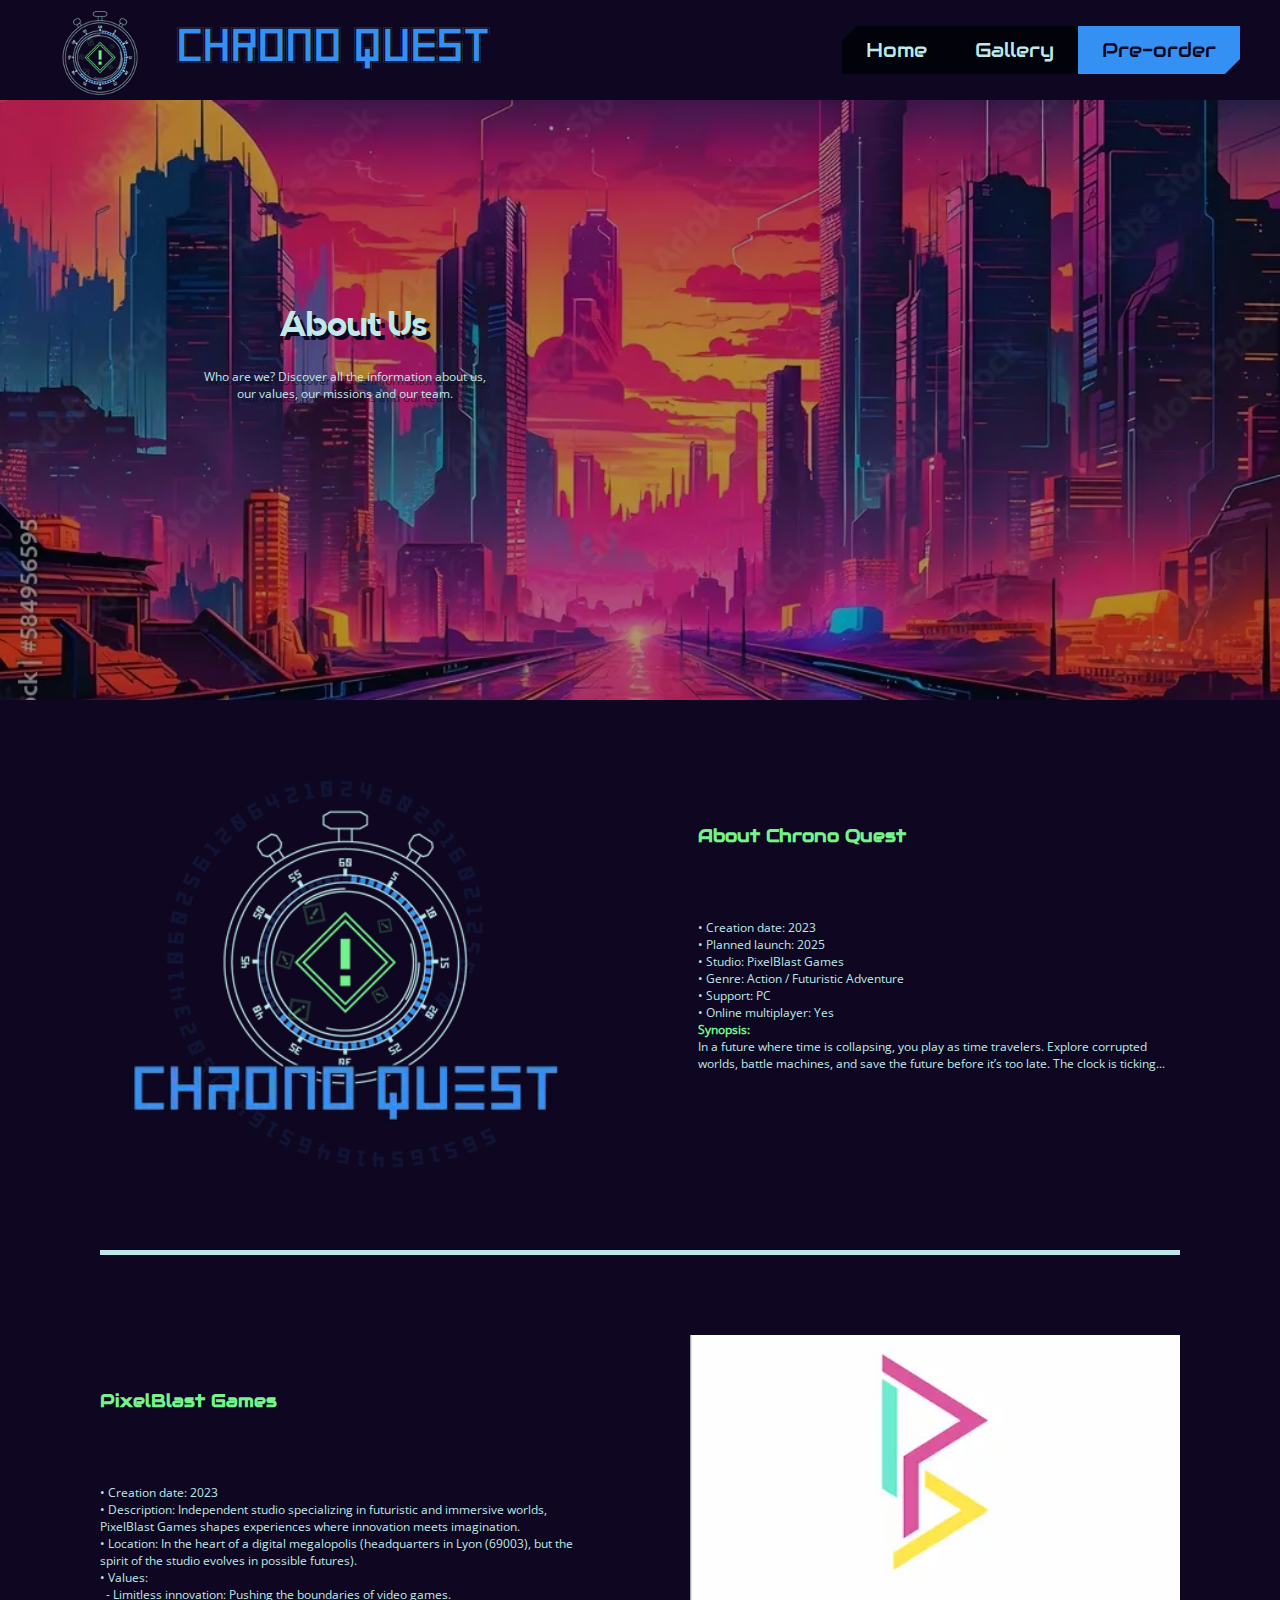
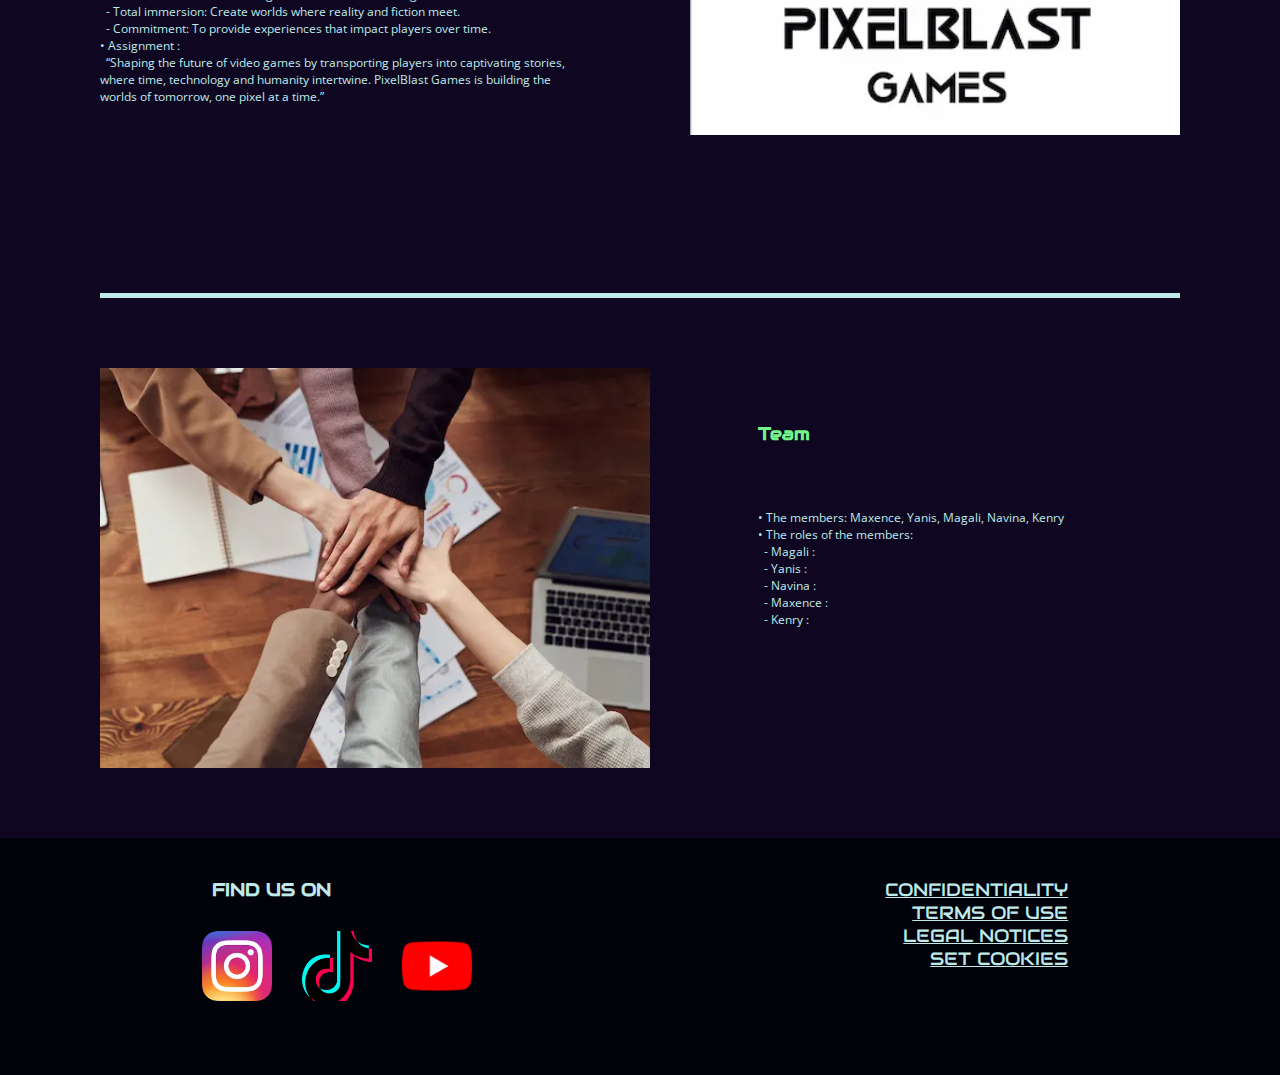
<file: a_propos.html>
<!DOCTYPE html>
<html lang="en">
  <head>
    <meta charset="UTF-8" />
    <meta name="viewport" content="width=device-width, initial-scale=1.0" />
    <title>About us</title>
    <link href="style.css" rel="stylesheet" type="text/css" />
  </head>
  <body class="a-propos" id="debut">
    <header>
      <nav>
        <section>
          <a href="#debut" class="remonter"
            ><img src="images/Logo_Jeu_Principal_fondTransparent.webp" alt=""
          /></a>
          <h1>CHRONO QUEST</h1>
        </section>
        <ul>
          <li class="triangle-haut-gauche">
            <a href="index.html">Home</a>
          </li>
          <li>
            <a href="galerie.html">Gallery</a>
          </li>
          <li class="triangle-bas-droit" id="btn-recommander">
            <a href="precommander.html">Pre-order</a>
          </li>
        </ul>
        <button class="mobile" id="menu">
          <div class="menu"></div>
          <div class="menu"></div>
          <div class="menu"></div>
        </button>
        <div class="mobile" id="menu-burger">
          <button id="croix">
            <div class="croix" id="croix1"></div>
            <div class="croix" id="croix2"></div>
          </button>
          <img
            src="images/Logo_Jeu_Principal_fondTransparent.webp"
            alt=""
            id="logo-menu"
          />
          <ul>
            <li>
              <a href="index.html">Home</a>
            </li>
            <li>
              <a href="a_propos.html">About</a>
            </li>
            <li>
              <a href="galerie.html">Gallery</a>
            </li>
            <li class="triangle-bas-droit" id="btn-recommander">
              <a href="precommander.html">Pre-order</a>
            </li>
          </ul>
        </div>
      </nav>
      <section id="titre-page">
        <h2>About Us</h2>
        <p>
          Who are we? Discover all the information about us, our values, our missions and our team.
        </p>
      </section>
    </header>
    <main>
      <section class="sect-main">
        <img src="images/Plan de travail 2 copie 17.webp" alt="" />
        <div>
          <h3>About Chrono Quest</h3>
          <p>
            • Creation date: 2023<br/>
            • Planned launch: 2025<br/>
            • Studio: PixelBlast Games<br/>
            • Genre: Action / Futuristic Adventure<br/>
            • Support: PC<br/>
            • Online multiplayer: Yes<br/>
            <strong style="color: #73f58a;">Synopsis:</strong><br/>In a future where time is collapsing, you play as time travelers. Explore corrupted worlds, battle machines, and save the future before it’s too late. The clock is ticking...
          </p>
        </div>
      </section>
      <section class="inverser">
        <img src="images/Logo_Marque_Principal.webp" alt="" />
        <div>
          <h3>PixelBlast Games</h3>
          <p>
            • Creation date: 2023<br/>
            • Description: Independent studio specializing in futuristic and immersive worlds, PixelBlast Games shapes experiences where innovation meets imagination.<br/>
            • Location: In the heart of a digital megalopolis (headquarters in Lyon (69003), but the spirit of the studio evolves in possible futures).<br/>
            • Values:<br/>
            &nbsp;&nbsp;- Limitless innovation: Pushing the boundaries of video games.<br/>
            &nbsp;&nbsp;- Total immersion: Create worlds where reality and fiction meet.<br/>
            &nbsp;&nbsp;- Commitment: To provide experiences that impact players over time.<br/>
            • Assignment :<br/>
            &nbsp;&nbsp;“Shaping the future of video games by transporting players into captivating stories, where time, technology and humanity intertwine. PixelBlast Games is building the worlds of tomorrow, one pixel at a time.”
          </p>
        </div>
      </section>
      <section class="sect-main">
        <img src="images/pexels-fauxels-3184418.webp" alt="" />
        <div>
          <h3>Team</h3>
          <p>
            • The members: Maxence, Yanis, Magali, Navina, Kenry<br/>
            • The roles of the members:<br/>
            &nbsp;&nbsp;- Magali : <br/>
            &nbsp;&nbsp;- Yanis : <br/>
            &nbsp;&nbsp;- Navina : <br/>
            &nbsp;&nbsp;- Maxence : <br/>
            &nbsp;&nbsp;- Kenry : <br/>
          </p>
        </div>
      </section>
    </main>
    <footer>
      <address>
        <h3>FIND US ON</h3>
        <section>
          <a href="">
            <img src="images/Instagram_icon.webp" alt="" />
          </a>
          <a href="">
            <img src="images/tiktok_icon.webp" alt="" />
          </a>
          <a href="">
            <img src="images/youtube_icon.webp" alt="" />
          </a>
        </section>
      </address>
      <section id="mentions">
        <ul>
          <li>
            <a href="">CONFIDENTIALITY</a>
          </li>
          <li>
            <a href="">TERMS OF USE</a>
          </li>
          <li>
            <a href="">LEGAL NOTICES</a>
          </li>
          <li>
            <a href="">SET COOKIES</a>
          </li>
        </ul>
      </section>
    </footer>
  </body>
  <script src="script.js"></script>
</html>
</file>
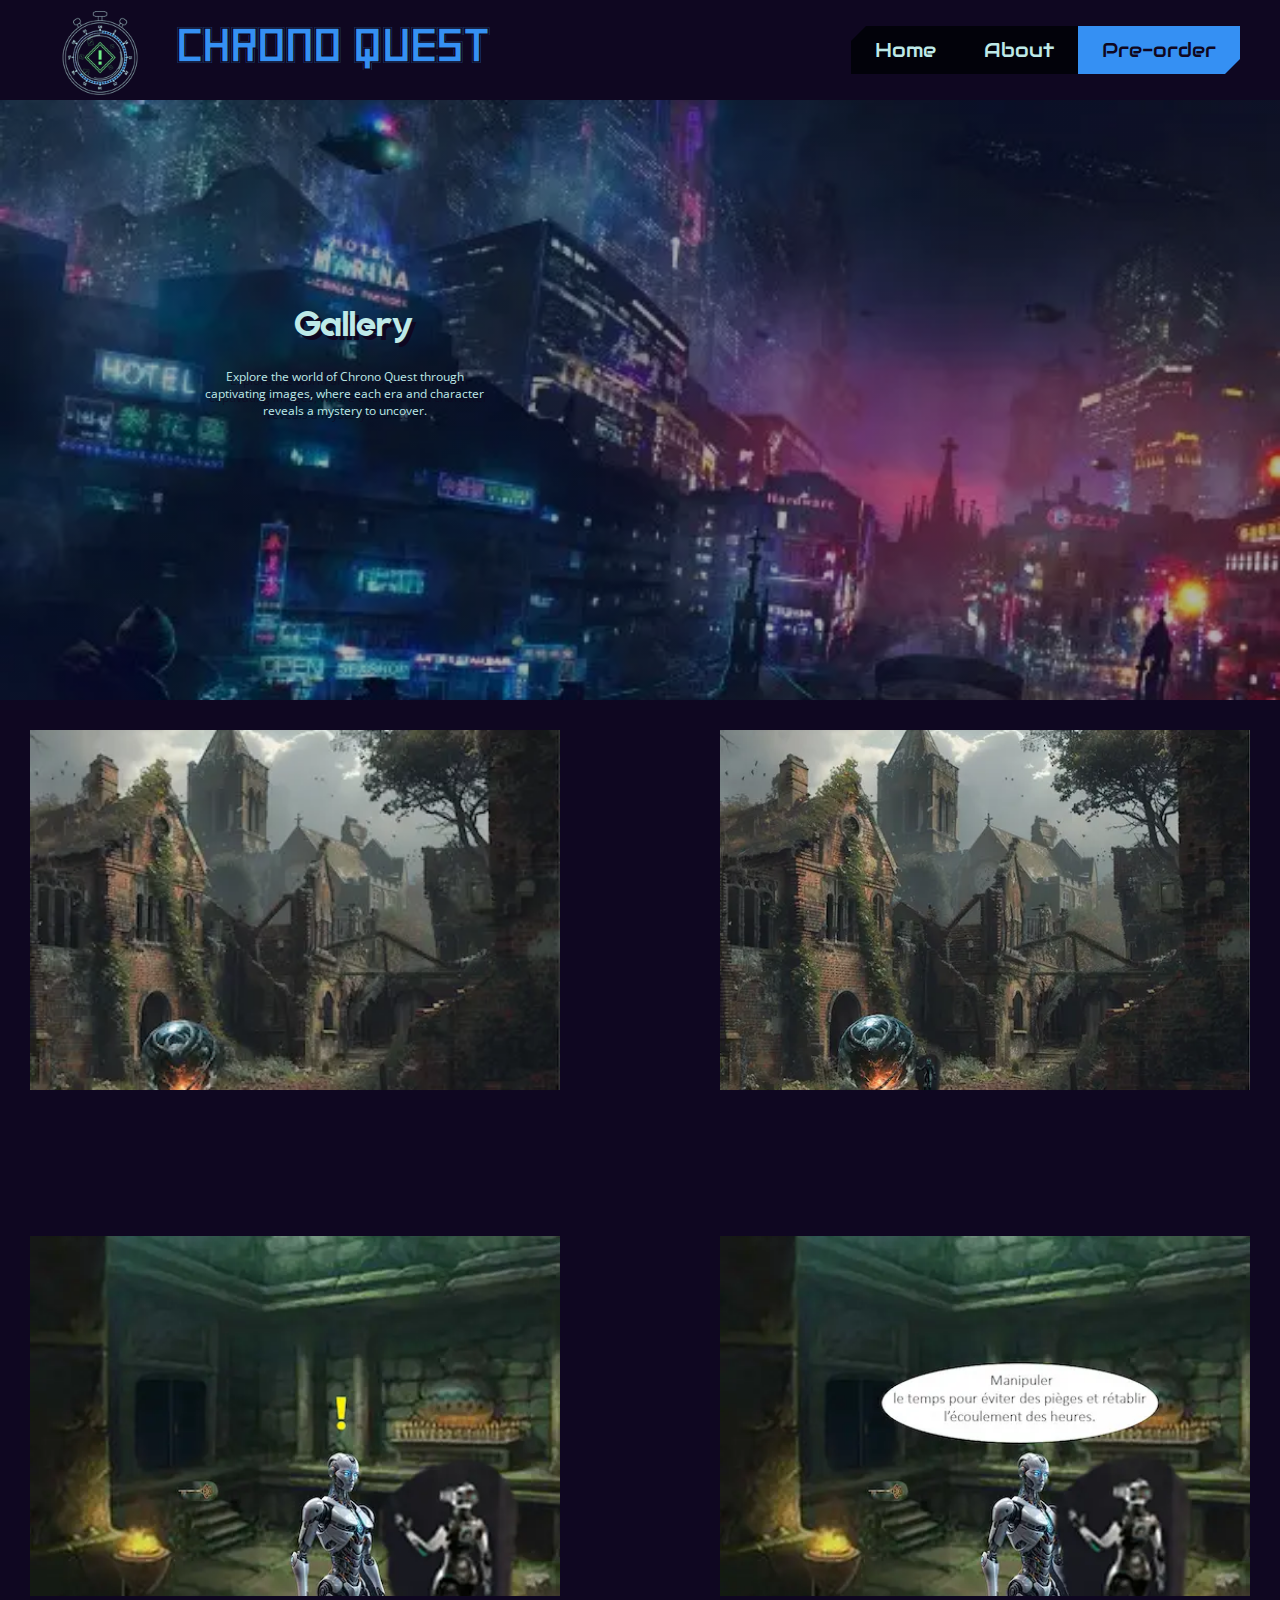
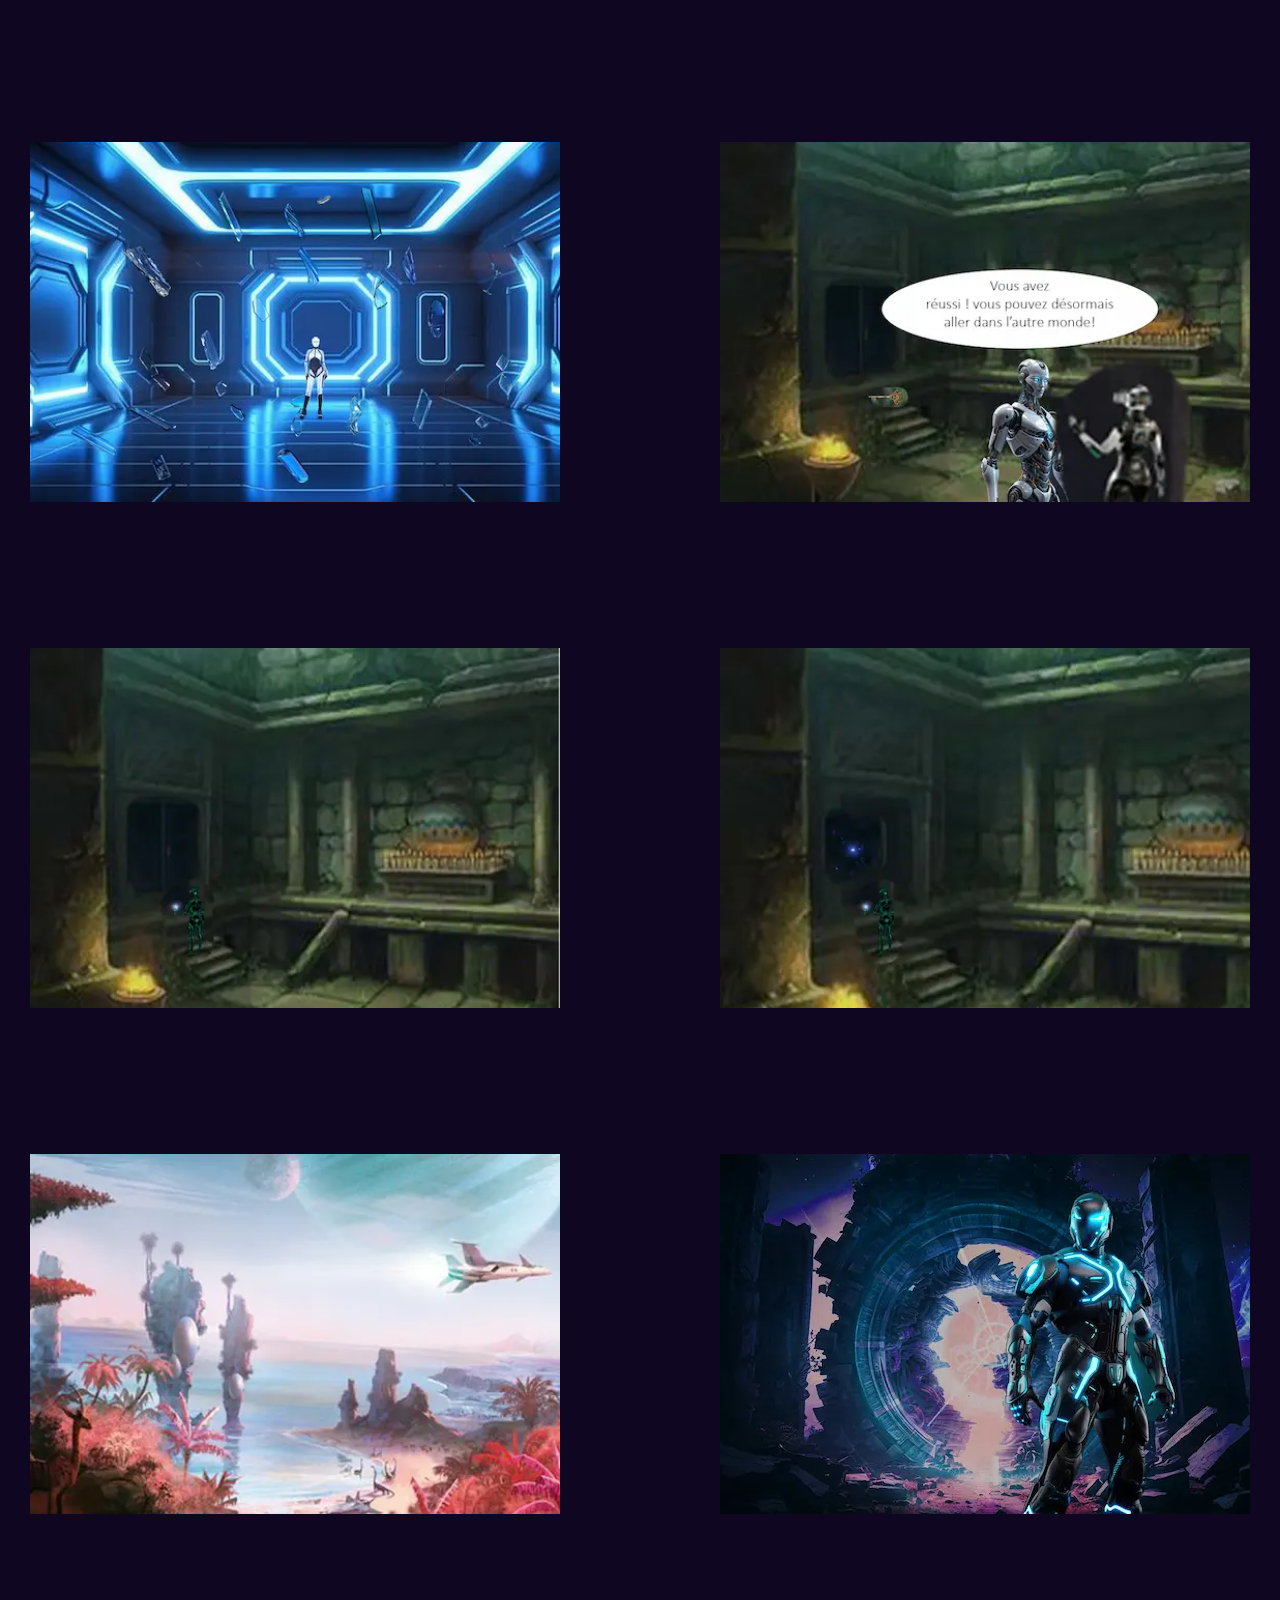
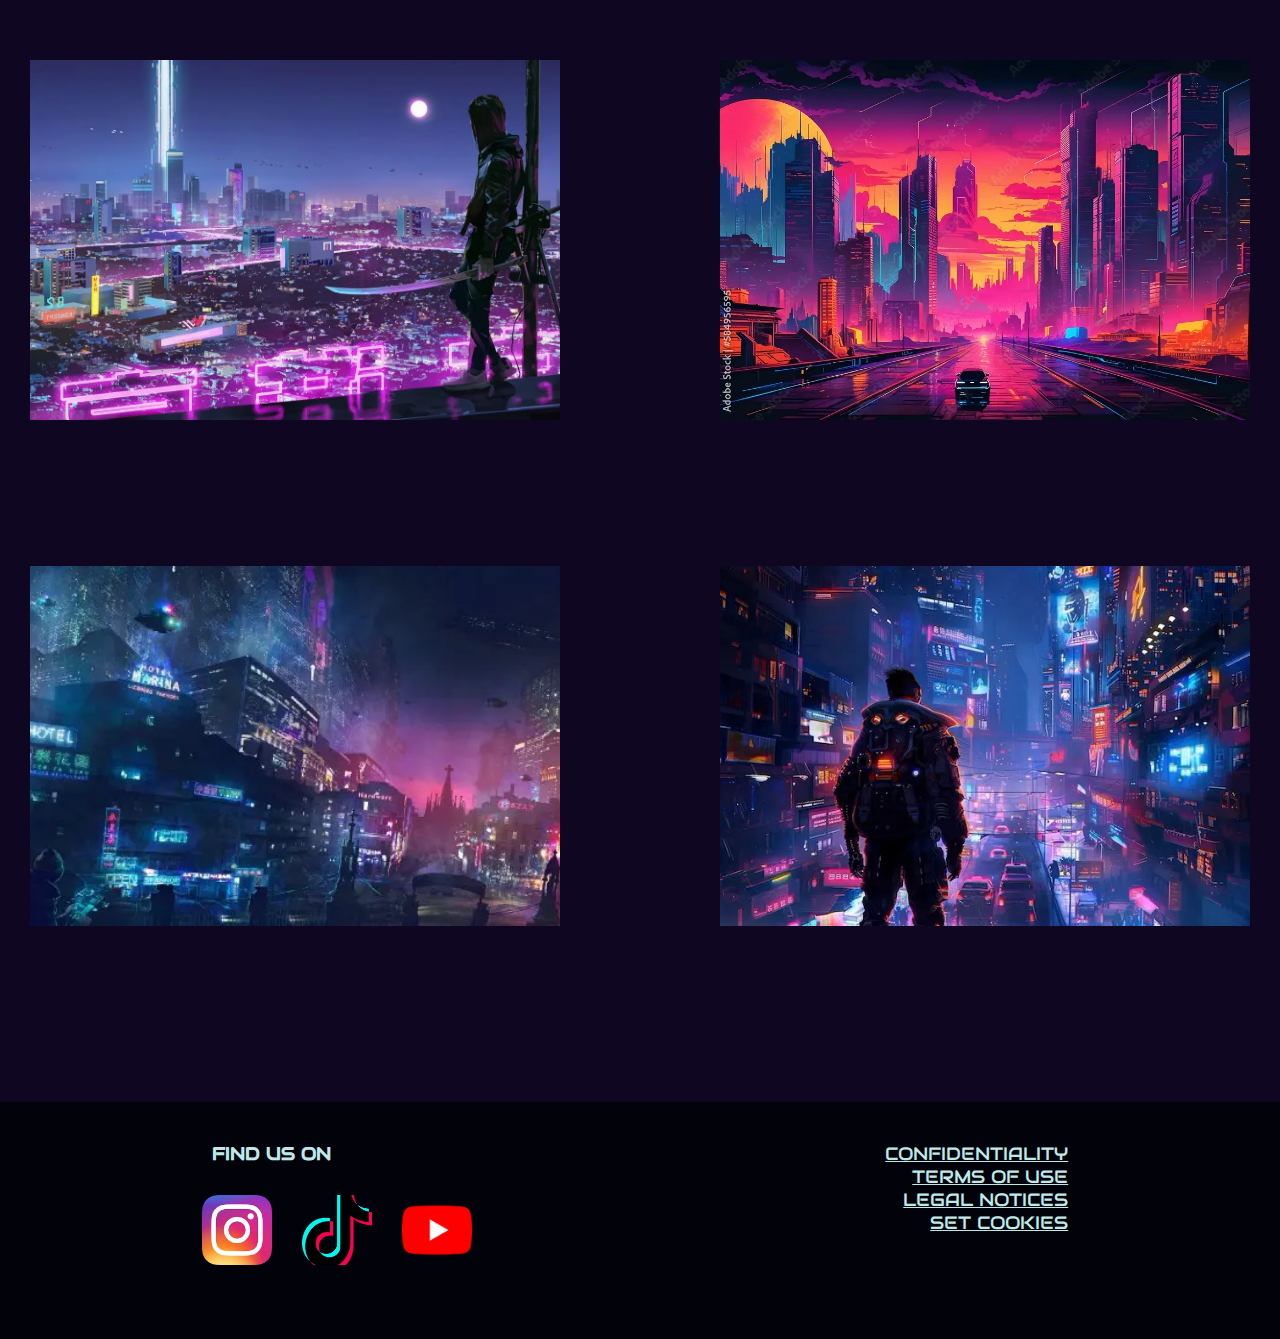
<file: galerie.html>
<!DOCTYPE html>
<html lang="en">
  <head>
    <meta charset="UTF-8" />
    <meta name="viewport" content="width=device-width, initial-scale=1.0" />
    <title>Gallery</title>
    <link href="style.css" rel="stylesheet" type="text/css" />
  </head>
  <body class="galerie" id="debut">
    <header>
      <nav>
        <section>
          <a href="#debut" class="remonter"
            ><img src="images/Logo_Jeu_Principal_fondTransparent.webp" alt=""
          /></a>
          <h1>CHRONO QUEST</h1>
        </section>
        <ul>
          <li class="triangle-haut-gauche">
            <a href="index.html">Home</a>
          </li>
          <li>
            <a href="a_propos.html">About</a>
          </li>
          <li class="triangle-bas-droit" id="btn-recommander">
            <a href="precommander.html">Pre-order</a>
          </li>
        </ul>
        <button class="mobile" id="menu">
          <div class="menu"></div>
          <div class="menu"></div>
          <div class="menu"></div>
        </button>
        <div class="mobile" id="menu-burger">
          <button id="croix">
            <div class="croix" id="croix1"></div>
            <div class="croix" id="croix2"></div>
          </button>
          <img
            src="images/Logo_Jeu_Principal_fondTransparent.webp"
            alt=""
            id="logo-menu"
          />
          <ul>
            <li>
              <a href="index.html">Home</a>
            </li>
            <li>
              <a href="a_propos.html">About</a>
            </li>
            <li>
              <a href="galerie.html">Gallery</a>
            </li>
            <li class="triangle-bas-droit" id="btn-recommander">
              <a href="precommander.html">Pre-Order</a>
            </li>
          </ul>
        </div>
      </nav>
      <section id="titre-page">
        <h2>Gallery</h2>
        <p>
          Explore the world of Chrono Quest through captivating images, where each era and character reveals a mystery to uncover.
        </p>
      </section>
    </header>
    <main>
      <section>
        <div>
          <img src="images/Plan 1.webp" alt="" />
          <h3></h3>
        </div>
        <div class="droite">
          <img src="images/Plan2.webp" alt="" />
          <h3></h3>
        </div>
      </section>
      <section>
        <div>
          <img src="images/Plan3.webp" alt="" />
          <h3></h3>
        </div>
        <div class="droite">
          <img src="images/Plan4.webp" alt="" />
          <h3></h3>
        </div>
      </section>
      <section>
        <div>
          <img src="images/Plan 5.webp" alt="" />
          <h3></h3>
        </div>
        <div class="droite">
          <img src="images/Plan6.webp" alt="" />
          <h3></h3>
        </div>
      </section>
      <section>
        <div>
          <img src="images/Plan 7.webp" alt="" />
          <h3></h3>
        </div>
        <div class="droite">
          <img src="images/Plan8.webp" alt="" />
          <h3></h3>
        </div>
      </section>
      <section>
        <div>
          <img src="images/Plan 9.webp" alt="" />
          <h3></h3>
        </div>
        <div class="droite">
          <img src="images/personnage.webp" alt="" />
          <h3></h3>
        </div>
      </section>
      <section>
        <div>
          <img src="images/image 2.webp" alt="" />
          <h3></h3>
        </div>
        <div class="droite">
          <img src="images/image 3.webp" alt="" />
          <h3></h3>
        </div>
      </section>
      <section>
        <div>
          <img src="images/image 4.webp" alt="" />
          <h3></h3>
        </div>
        <div class="droite">
          <img src="images/image 5.webp" alt="" />
          <h3></h3>
        </div>
      </section>
    </main>
    <footer>
      <address>
        <h3>FIND US ON</h3>
        <section>
          <a href="">
            <img src="images/Instagram_icon.webp" alt="" />
          </a>
          <a href="">
            <img src="images/tiktok_icon.webp" alt="" />
          </a>
          <a href="">
            <img src="images/youtube_icon.webp" alt="" />
          </a>
        </section>
      </address>
      <section id="mentions">
        <ul>
          <li>
            <a href="">CONFIDENTIALITY</a>
          </li>
          <li>
            <a href="">TERMS OF USE</a>
          </li>
          <li>
            <a href="">LEGAL NOTICES</a>
          </li>
          <li>
            <a href="">SET COOKIES</a>
          </li>
        </ul>
      </section>
    </footer>
  </body>
  <script src="script.js"></script>
</html>
</file>
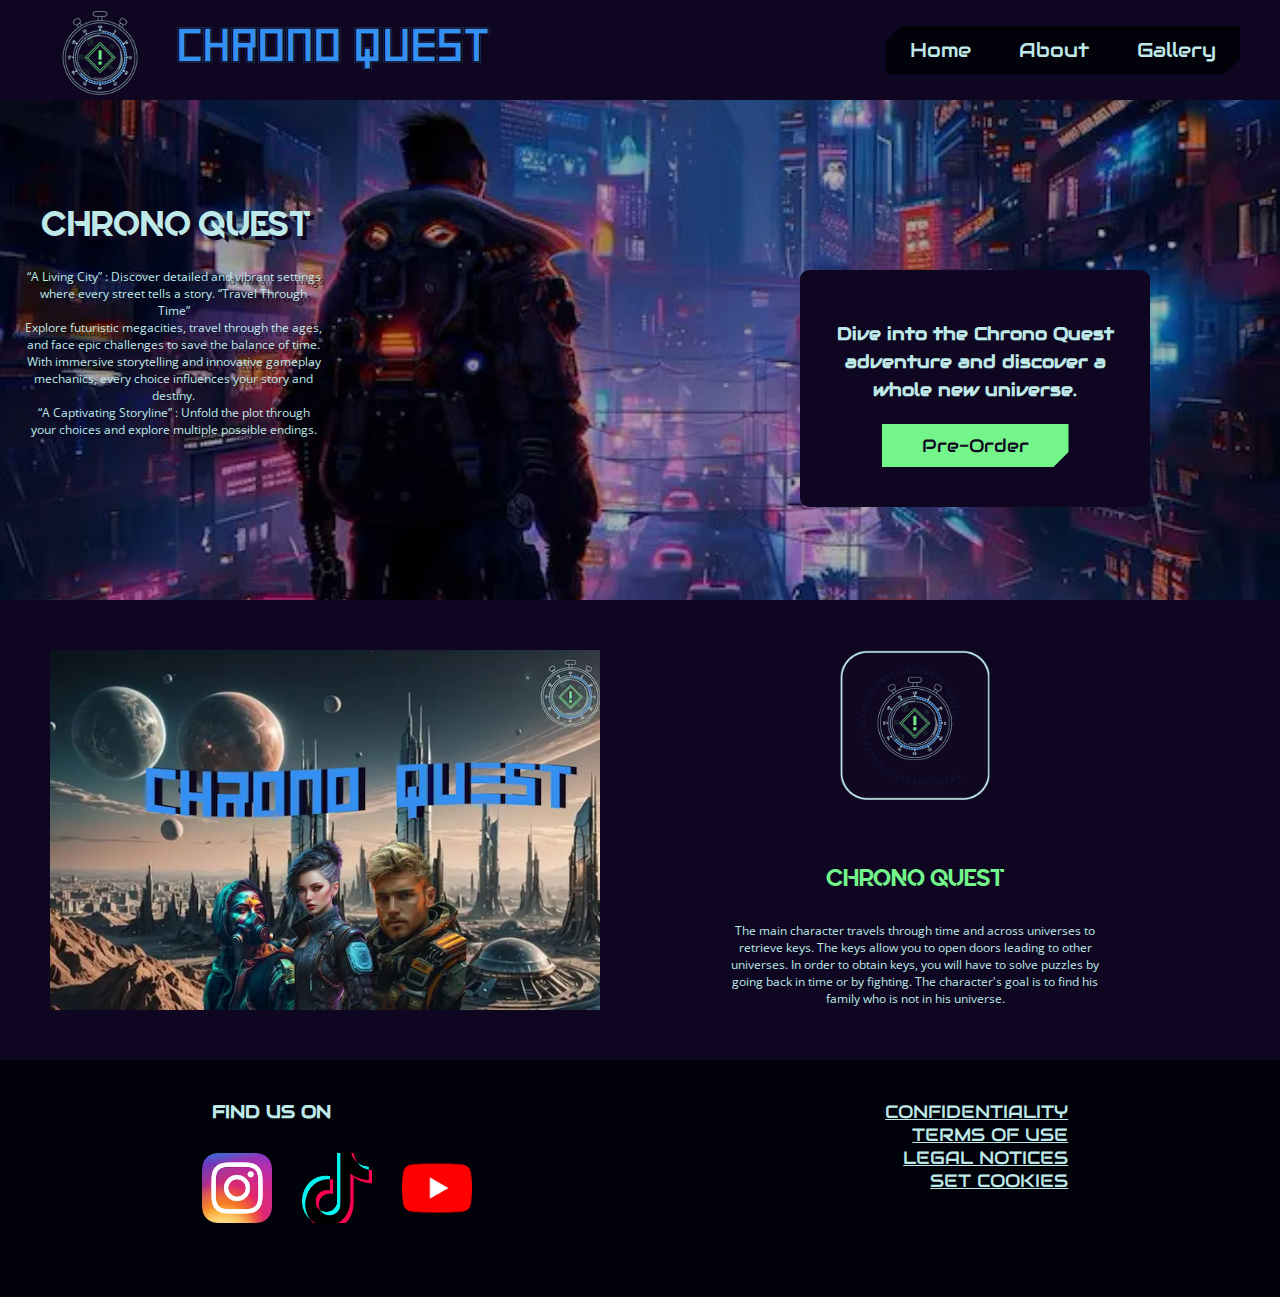
<file: precommander.html>
<!DOCTYPE html>
<html lang="en">
  <head>
    <meta charset="UTF-8" />
    <meta name="viewport" content="width=device-width, initial-scale=1.0" />
    <title>Pre-Order</title>
    <link href="style.css" rel="stylesheet" type="text/css" />
  </head>

  <body class="precommander" id="debut">
    <header>
      <nav>
        <section>
          <a href="#debut" class="remonter"
            ><img src="images/Logo_Jeu_Principal_fondTransparent.webp" alt=""
          /></a>
          <h1 class="desktop">CHRONO QUEST</h1>
        </section>
        <ul class="desktop">
          <li class="triangle-haut-gauche">
            <a href="index.html">Home</a>
          </li>
          <li>
            <a href="a_propos.html">About</a>
          </li>
          <li class="triangle-bas-droit">
            <a href="galerie.html">Gallery</a>
          </li>
        </ul>
        <button class="mobile" id="menu">
          <div class="menu"></div>
          <div class="menu"></div>
          <div class="menu"></div>
        </button>
        <div class="mobile" id="menu-burger">
          <button id="croix">
            <div class="croix" id="croix1"></div>
            <div class="croix" id="croix2"></div>
          </button>
          <img
            src="images/Logo_Jeu_Principal_fondTransparent.webp"
            alt=""
            id="logo-menu"
          />
          <ul>
            <li>
              <a href="index.html">Home</a>
            </li>
            <li>
              <a href="a_propos.html">About</a>
            </li>
            <li>
              <a href="galerie.html">Gallery</a>
            </li>
            <li class="triangle-bas-droit" id="btn-recommander">
              <a href="precommander.html">Pre-Order</a>
            </li>
          </ul>
        </div>
      </nav>
      <section id="titre-page">
        <h2>CHRONO QUEST</h2>
        <p>
          “A Living City” : 

          Discover detailed and vibrant settings where every street tells a story.
          
          “Travel Through Time”<br/>
          Explore futuristic megacities, travel through the ages, and face epic challenges to save the balance of time. With immersive storytelling and innovative gameplay mechanics, every choice influences your story and destiny.<br/>
          “A Captivating Storyline” : 

Unfold the plot through your choices and explore multiple possible endings.
        </p>
      </section>
      <section id="desc-preco">
        <h3>
          Dive into the Chrono Quest adventure and discover a whole new universe.
        </h3>
        <button class="triangle-bas-droit">Pre-Order</button>
      </section>
    </header>
    <main>
      <img src="images/miniature de jeux video.webp" alt="" />
      <section>
        <img src="images/Chrono Quest 1.webp" alt="" />
        <h2>CHRONO QUEST</h2>
        <p>
          The main character travels through time and across universes to retrieve keys. The keys allow you to open doors leading to other universes. In order to obtain keys, you will have to solve puzzles by going back in time or by fighting. The character's goal is to find his family who is not in his universe.
        </p>
      </section>
    </main>
    <footer>
      <address>
        <h3>FIND US ON</h3>
        <section>
          <a href="">
            <img src="images/Instagram_icon.webp" alt="" />
          </a>
          <a href="">
            <img src="images/tiktok_icon.webp" alt="" />
          </a>
          <a href="">
            <img src="images/youtube_icon.webp" alt="" />
          </a>
        </section>
      </address>
      <section id="mentions">
        <ul>
          <li>
            <a href="">CONFIDENTIALITY</a>
          </li>
          <li>
            <a href="">TERMS OF USE</a>
          </li>
          <li>
            <a href="">LEGAL NOTICES</a>
          </li>
          <li>
            <a href="">SET COOKIES</a>
          </li>
        </ul>
      </section>
    </footer>
  </body>
  <script src="script.js"></script>
</html>
</file>
<file: style.css>
@font-face {
  font-family: "h1";
  src: url("fonts/Trones-Regular.woff2"); /* Chemin vers votre fichier de police */
  font-weight: 400;
  font-style: normal;
}
@font-face {
  font-family: "h2";
  src: url("fonts/Quantify.woff2"); /* Chemin vers votre fichier de police */
  font-weight: 400;
  font-style: normal;
}
@font-face {
  font-family: "h3";
  src: url("fonts/Audiowide-Regular.woff2"); /* Chemin vers votre fichier de police */
  font-weight: lighter;
  font-style: normal;
}
@font-face {
  font-family: "p";
  src: url("fonts/OpenSans-Regular.woff2"); /* Chemin vers votre fichier de police */
  font-weight: 400;
  font-style: normal;
}
* {
  margin: 0;
  padding: 0;
  box-sizing: border-box;
  color: #bee9e8;
  font-family: p;
  font-size: 12px;
  scroll-behavior: smooth;
}
#video{
  position: fixed;
  top: 0;
  left: 0;
  z-index: 200;
  width: 100vw;
  height: 100vh;
  display: flex;
  justify-content: center;
  align-items: center;
  background: black;
  #backteaser{
    cursor: pointer;
    position: absolute;
    top: 0;
    right: 20px;
    width: 50px;
    height: 50px;
    display: flex;
    align-items: center;
    justify-content: center;
    background-color: transparent;
    border: none;
    .croix {
      width: 3px;
      height: 70%;
      background-color: #bee9e8;
      position: absolute;
      border-radius: 12px;
    }
    #croix1 {
      transform: rotate(45deg);
    }
    #croix2 {
      transform: rotate(-45deg);
    }
  }
  
}


body {
  background-color: #0f0721;
}

h2 {
  font-family: h2;
  font-size: 24px;
  text-align: center;
  font-weight: initial;
  line-height: 48px;
}
h3 {
  font-family: h3;
}

header {
  height: 600px;
  background-color: rgb(78, 97, 110);
  margin: 0;
  nav {
    background-color: #0f0721;
    height: 100px;
    width: 100%;
    display: flex;
    align-items: center;
    justify-content: space-between;
    position: fixed;
    top: 0;
    z-index: 100;
    section {
      display: flex;
      align-items: center;
      margin-left: 56px;
      h1 {
        font-family: h1;
        color: #3590f3;
        font-size: 48px;
        margin-left: 32px;
        font-weight: bolder;
        -webkit-text-stroke: .05px #0f0721; /* Contour de chaque lettre */
      }
      .remonter {
        display: flex;
        justify-content: center;
        align-items: center;
        height: 88px;
        width: 88px;
        overflow: hidden;
        img {
          width: 170%;
          height: 170%;
        }
      }
    }
    ul {
      list-style: none;
      margin: 0;
      padding: 0;
      margin-right: 40px;
      display: flex;
    }
    li {
      padding: 0 24px;
      background-color: #02020a;
      height: 48px;
      display: flex;
      align-items: center;
      justify-content: center;
      transition: 0.3s;
    }
    li:hover{
      background-color: #3590f3;
    }
    #btn-recommander {
      background-color: #3590f3;
      transition: 0.3s;
      a {
        color: #0f0721;
      }
    }
    #btn-recommander:hover{
      background-color: #bee9e8;
    }
  }
  a {
    text-decoration: none;
    font-family: h3;
    font-size: 20px;
  }
  #titre-page {
    margin: 100px auto;
    width: 80%;
    height: 720px;
    padding: 200px 0;
    position: relative;

    h2 {
      width: 450px;
      font-size: 36px;
      text-shadow: 4px 4px #0f0721;
    }
    p {
      margin-top: 20px;
      margin-left: 6.5%;
      text-align: center;
      width: 300px;
      text-shadow: 4px 4px #0f0721b5;
    }
    ul {
      list-style: none;
      padding: 0;
      margin: 30px -40px;
      display: flex;
      text-decoration: none;
      li {
        background-color: #73f58a;
        width: 250px;
        padding: 8px;
        display: flex;
        align-items: center;
        justify-content: center;
        margin: 0 10px;
        cursor: pointer;
        transition: .3s;
      }
      li:hover{
        background-color: #bee9e8;
      }
      button {
        color: #0f0721;
        font-family: h3;
        font-size: 20px;
        background: none;
        border: none;
        cursor: pointer;
      }
      a {
        color: #0f0721;
      }
    }
  }
}
main {
  display: flex;
  #zone1 {
    width: 80%;
    height: 1000px;
    img {
      object-fit: contain;
      height: 700px;
      width: 45%;
      margin: 120px 5%;
      position: absolute;
    }
    h2 {
      color: #73f58a;
      -webkit-text-stroke: 1px #0f0721;
      position: absolute;
      margin: 500px 7%;
      font-size: 36px;
      width: 320px;
    }
  }
  #zone2 {
    margin: 6%;
    width: 60%;
    h2 {
      text-align: start;
    }
    #intro {
      display: block;
      margin-bottom: 40px;
      img {
        object-fit:cover;
        height: 130px;
        width: 100%;
      }
    }
    div {
      height: 180px;
      display: flex;
      align-items: center;
      border-top: 2px solid #bee9e8;
      img {
        background-color: grey;
        object-fit: cover;
        height: 130px;
        width: 38%;
      }
      section {
        width: 46%;
        margin: 0 12%;
        text-align: center;
        p {
          padding: 15px 0;
        }
      }
    }
  }
}
h4 {
  color: #73f58a;
}
footer {
  background-color: #02020a;
  padding: 40px 0;
  display: flex;
  justify-content: space-around;
  address {
    font-style: normal;
    h3 {
      font-size: 18px;
    }
    section {
      margin: 30px -25px;
      display: flex;
      img {
        margin: 0 15px;
        object-fit: cover;
        height: 70px;
        width: 70px;
      }
    }
  }
  #mentions {
    text-align: end;
    ul {
      list-style: none;
      padding: 0;
      margin: 0%;
      a {
        font-family: h3;
        font-size: 18px;
      }
    }
  }
}

.a-propos {
  main {
    h3 {
      color: #73f58a;
    }
    display: block;
    .inverser {
      flex-direction: row-reverse;
      border-top: 5px solid #bee9e8;
      border-bottom: 5px solid #bee9e8;
      padding: 80px 0;
      div {
        margin: 5% 10% 10% 0;
      }
    }
    section {
      display: flex;
      margin: 70px 100px;
      
      img {
        object-fit: cover;
        height: 400px;
        width: 550px;
      }
      div {
        display: block;
        width: 50%;
        margin: 5% 0 10% 10%;
        text-align: start;
        h3 {
          font-size: 18px;
          margin-bottom: 15%;
        }
      }
    }
  }
}

.galerie {
  main {
    padding: 30px;
    display: block;
    img {
      background-color: grey;
      object-fit: cover;
      height: 360px;
      width: 530px;
    }
    section {
      display: flex;
      justify-content: space-between;
      div {
        text-align: center;
        margin-bottom: 10%;
        h3 {
          margin-top: 20px;
        }
      }
    }
  }
}

.precommander {
  header {
    padding: 0;
    #titre-page {
      margin: 0;
      padding: 200px 24px;
      h2 {
        margin: 0 2px;
        width: 300px;
      }
      p {
        margin-left: 0px;
        margin-top: 20px;
        width: 299px;
        text-align: center;
      }
    }
    #desc-preco {
      margin: -450px 800px;
      background-color: #0f0721;
      padding: 50px 20px 40px;
      width: 350px;
      text-align: center;
      border-radius: 9px;
      h3 {
        font-size: 18px;
        line-height: 28px;
        margin-bottom: 20px;
      }
      button {
        color: #0f0721;
        font-size: 18px;
        font-family: h3;
        padding: 10px 40px;
        margin: 0 60px;
        border-radius: 0;
        border: none;
        background-color: #73f58a;
        cursor: pointer;
        transition: .3s;
      }
      button:hover{
        background-color: #bee9e8;
      }
    }
  }
  main {
    display: flex;
    padding: 50px;
    img {
      /* background-color: grey; */
      object-fit: cover;
      height: 360px;
      width: 550px;
    }
    section {
      margin: 0 10%;
      text-align: center;
      img {
        /* background-color: grey; */
        object-fit: cover;
        height: 150px;
        width: 150px;
        margin-bottom: 50px;
      }
      h2 {
        margin-bottom: 20px;
        color: #73f58a;
      }
    }
  }
}

.remonter {
  margin-top: 6px;
  text-decoration: none;
  border: none;
}
.mobile {
  display: none;
}

.page-daccueil {
  header {
    background: linear-gradient(rgb(0, 0, 0, 0.3), rgb(0, 0, 0, 0.3)),
      url(images/image\ 2.webp);
    background-size: cover;
    background-position: center;
  }
}
.a-propos {
  header {
    background: linear-gradient(rgb(0, 0, 0, 0.3), rgb(0, 0, 0, 0.3)),
      url(images/image\ 3.webp);
    background-size: cover;
    background-position: center;
  }
}
.galerie {
  header {
    background: linear-gradient(rgb(0, 0, 0, 0.3), rgb(0, 0, 0, 0.3)),
      url(images/image\ 4.webp);
    background-size: cover;
    background-position: center;
  }
}
.precommander {
  header {
    background: linear-gradient(rgb(0, 0, 0, 0.3), rgb(0, 0, 0, 0.3)),
      url(images/image\ 5.webp);
    background-size: cover;
    background-position: center;
  }
}
li {
  position: relative;
}

.triangle-bas-droit {
  clip-path: polygon(
    0 0,
    100% 0,
    100% calc(100% - 15px),
    calc(100% - 15px) 100%,
    0 100%
  );
}
* .triangle-haut-gauche {
  clip-path: polygon(15px 0, 100% 0, 100% 100%, 0 100%, 0 15px);
}

@media screen and (max-width: 768px) {
  .mobile {
    display: block;
  }
  header {
    height: 800px;
    padding: 0;
    h1 {
      display: none;
    }
    section {
      width: 100%;
      margin: 0;
      a {
        margin: auto;
      }
    }
    nav {
      ul {
        display: none;
      }
      button {
        position: absolute;
        width: 70px;
        height: 70px;
        margin-left: 2%;
        background-color: transparent;
        column-rule-style: pointer;
        border: none;
        border-radius: 8px;
        .menu {
          background-color: #bee9e8;
          width: 70%;
          height: 3px;
          margin: 10px auto;
          border-radius: 12px;
        }
      }
      #menu-burger {
        transition: 1.2s;
        width: 100%;
        height: 500px;
        background-color: #0f0721;
        position: absolute;
        left: -100%;
        display: flex;
        flex-direction: column;
        align-items: center;
        top: 0;
        z-index: 101;
        #logo-menu {
          position: absolute;
          height: 170px;
          width: 170px;
          margin-top: -20px;
        }
        button {
          position: absolute;
          right: 0;
          margin-right: 2%;
          margin-top: 2%;
          cursor: pointer;
          width: 70px;
          height: 70px;
          border-radius: 8px;
          display: flex;
          align-items: center;
          justify-content: center;
          .croix {
            width: 3px;
            height: 70%;
            background-color: #bee9e8;
            position: absolute;
            border-radius: 12px;
          }
          #croix1 {
            transform: rotate(45deg);
          }
          #croix2 {
            transform: rotate(-45deg);
          }
        }
        ul {
          display: flex;
          flex-direction: column;
          align-items: center;
          margin: 100px 0;
          padding: 0;
          width: 100%;
          li {
            justify-content: start;
            margin: 10px 0;
            width: 100%;
            background-color: transparent;
            a {
              font-family: h2;
              font-size: 30px;
            }
          }
          #btn-recommander {
            background-color: #3590f3;
            width: 35%;
            padding: 30px 20px;
            display: flex;
            align-items: center;
            justify-content: center;
            margin-top: 20px;
          }
        }
      }
    }
    #titre-page {
      margin: 0;
      width: 100%;
      h2 {
        text-align: center;
        margin: 100px auto 40px auto;
      }
      ul {
        flex-direction: column;
        margin: 0;
        li {
          margin: 20px auto;
        }
        button {
          margin: 0;
        }
      }
    }
  }
  footer {
    flex-direction: column;
    align-items: center;
    address {
      display: flex;
      flex-direction: column;
      align-items: center;
      border-bottom: 1px solid #bee9e8;
      width: 90%;
    }
    #mentions {
      margin-top: 40px;
      display: flex;
      flex-direction: column;
      align-items: center;
      text-align: center;
      li {
        margin: 30px 0;
      }
    }
  }
  .page-daccueil {
    #video{
      video{
        width: 640px;
        height: 320px;
      }
    }
    main {
      margin-top: 50px;
      flex-direction: column;
      height: 1350px;
      padding: 0;
      #zone1 {
        display: none;
      }
      #zone2 {
        margin: 0 auto;
        width: 85%;
        h2 {
          text-align: center;
          margin-bottom: 20px;
        }
        #intro {
          border-bottom: 3px solid #bee9e8;
          height: 250px;
          img {
            height: 150px;
          }
        }

        div {
          text-align: center;
          flex-direction: column;
          padding: 20px 0;
          height: 350px;
          border: none;
          overflow: hidden;
          p {
            font-size: 16px;
            width: 600px;
            margin-left: -50%;
          }
          h4 {
            font-size: 16px;
          }
          img {
            width: 100%;
            height: 150px;
            margin-bottom: 20px;
          }
        }
      }
    }
  }
  footer {
    address {
      section {
        flex-direction: row !important;
      }
    }
  }
  .a-propos {
    header{
      h2{
        margin-left: -25px!important;
      }
    }
    main {
      height: 2200px;
    }
    footer {
      address {
        section {
          flex-direction: row !important;
        }
      }
    }
    section {
      flex-direction: column !important;
      align-items: center;
      div {
        display: block;
        width: 100%;
        position: relative !important;
        right: 25% !important;
        text-align: start;
        margin-bottom: -15% !important;
        h3 {
          width: 500px;
          font-size: 18px;
          margin-bottom: 0 !important;
        }
        p {
          margin: 50px 0;
          width: 500px;
        }
      }
    }
    .inverser {
      border: none !important;
      div {
        position: relative !important;
        margin: 0;
        left: -15%;
        right: 0;
      }
    }
  }
  .galerie {
    header{
      h2{
        margin-left: -25px!important;
      }
    }
    section {
      flex-direction: column;
      h3 {
        font-size: 18px;
      }
    }
  }
  .precommander {
    header {
      #titre-page {
        margin-left: 38%;
        width: 200px;
        p {
          font-size: 16px;
          width: 380px;
        }
        h2 {
          width: 380px;
        }
      }
      #desc-preco {
        margin: -45% 40%;
        width: 50%;
        height: 250px;
        h3 {
          font-size: 20px;
          font-weight: lighter;
        }
      }
    }
    main {
      flex-direction: column-reverse;
      align-items: center;
      margin-bottom: 50px;
      section {
        margin: 30px 0 60px 0;
        h2 {
          font-size: 24px;
        }
        p {
          font-size: 16px;
        }
      }
    }
  }
}
</file>
